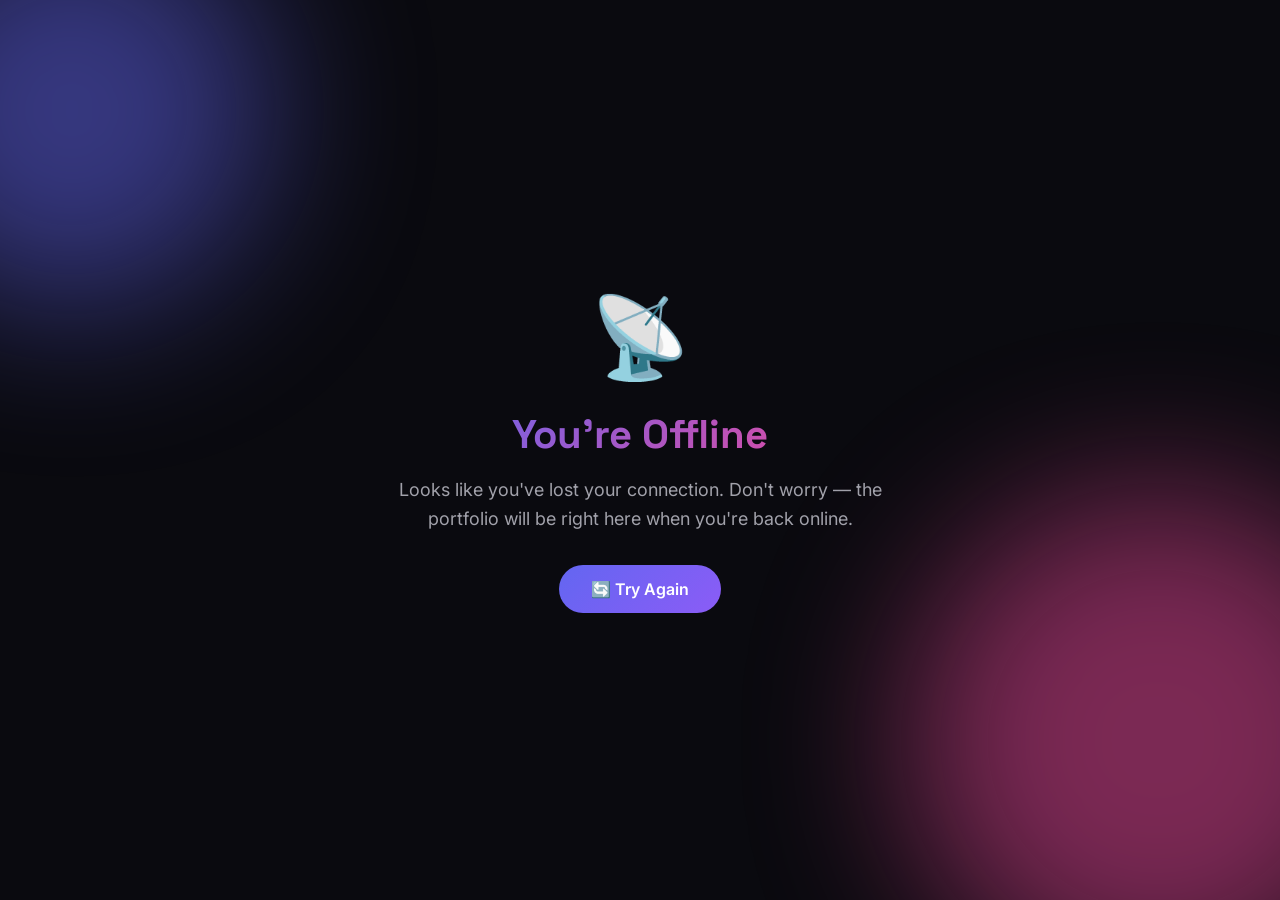
<file: offline.html>
<!DOCTYPE html>
<html lang="en">
<head>
  <meta charset="UTF-8">
  <meta name="viewport" content="width=device-width, initial-scale=1.0">
  <title>Offline — Shudanshu Bora</title>
  <link rel="icon" type="image/png" href="assets/images/favicon.png">
  <link rel="preconnect" href="https://fonts.googleapis.com">
  <link rel="preconnect" href="https://fonts.gstatic.com" crossorigin>
  <link href="https://fonts.googleapis.com/css2?family=Space+Grotesk:wght@600;700&family=Inter:wght@400;500&display=swap" rel="stylesheet">
  <style>
    *, *::before, *::after { margin: 0; padding: 0; box-sizing: border-box; }
    body {
      font-family: 'Inter', sans-serif;
      background: #0a0a0f;
      color: #f5f5f7;
      min-height: 100vh;
      display: flex;
      align-items: center;
      justify-content: center;
      padding: 2rem;
      overflow: hidden;
      position: relative;
    }
    .orb {
      position: fixed;
      border-radius: 50%;
      filter: blur(80px);
      opacity: 0.5;
      pointer-events: none;
    }
    .orb-1 { width: 400px; height: 400px; background: #6366f1; top: -10%; left: -10%; animation: float 20s ease-in-out infinite; }
    .orb-2 { width: 500px; height: 500px; background: #ec4899; bottom: -10%; right: -10%; animation: float 25s ease-in-out infinite reverse; }
    @keyframes float {
      0%, 100% { transform: translate(0, 0); }
      50% { transform: translate(50px, 50px); }
    }
    .container {
      max-width: 500px;
      text-align: center;
      position: relative;
      z-index: 2;
    }
    .icon {
      font-size: 5rem;
      margin-bottom: 1.5rem;
      animation: pulse 2s ease-in-out infinite;
    }
    @keyframes pulse {
      0%, 100% { transform: scale(1); }
      50% { transform: scale(1.1); }
    }
    h1 {
      font-family: 'Space Grotesk', sans-serif;
      font-size: 2.5rem;
      font-weight: 700;
      margin-bottom: 1rem;
      background: linear-gradient(135deg, #6366f1, #ec4899);
      -webkit-background-clip: text;
      background-clip: text;
      -webkit-text-fill-color: transparent;
    }
    p {
      color: #a1a1aa;
      font-size: 1.125rem;
      line-height: 1.6;
      margin-bottom: 2rem;
    }
    .btn {
      display: inline-flex;
      align-items: center;
      gap: 0.5rem;
      padding: 0.875rem 2rem;
      background: linear-gradient(135deg, #6366f1, #8b5cf6);
      color: white;
      text-decoration: none;
      border-radius: 9999px;
      font-weight: 600;
      transition: transform 0.3s, box-shadow 0.3s;
      border: none;
      cursor: pointer;
      font-family: inherit;
      font-size: 1rem;
    }
    .btn:hover {
      transform: translateY(-3px);
      box-shadow: 0 20px 50px -10px rgba(99,102,241,0.5);
    }
  </style>
</head>
<body>
  <div class="orb orb-1"></div>
  <div class="orb orb-2"></div>

  <div class="container">
    <div class="icon">📡</div>
    <h1>You're Offline</h1>
    <p>Looks like you've lost your connection. Don't worry — the portfolio will be right here when you're back online.</p>
    <button class="btn" onclick="window.location.reload()">
      🔄 Try Again
    </button>
  </div>

  <script>
    // Auto-reload when back online
    window.addEventListener('online', () => window.location.reload());
  </script>
</body>
</html>
</file>
